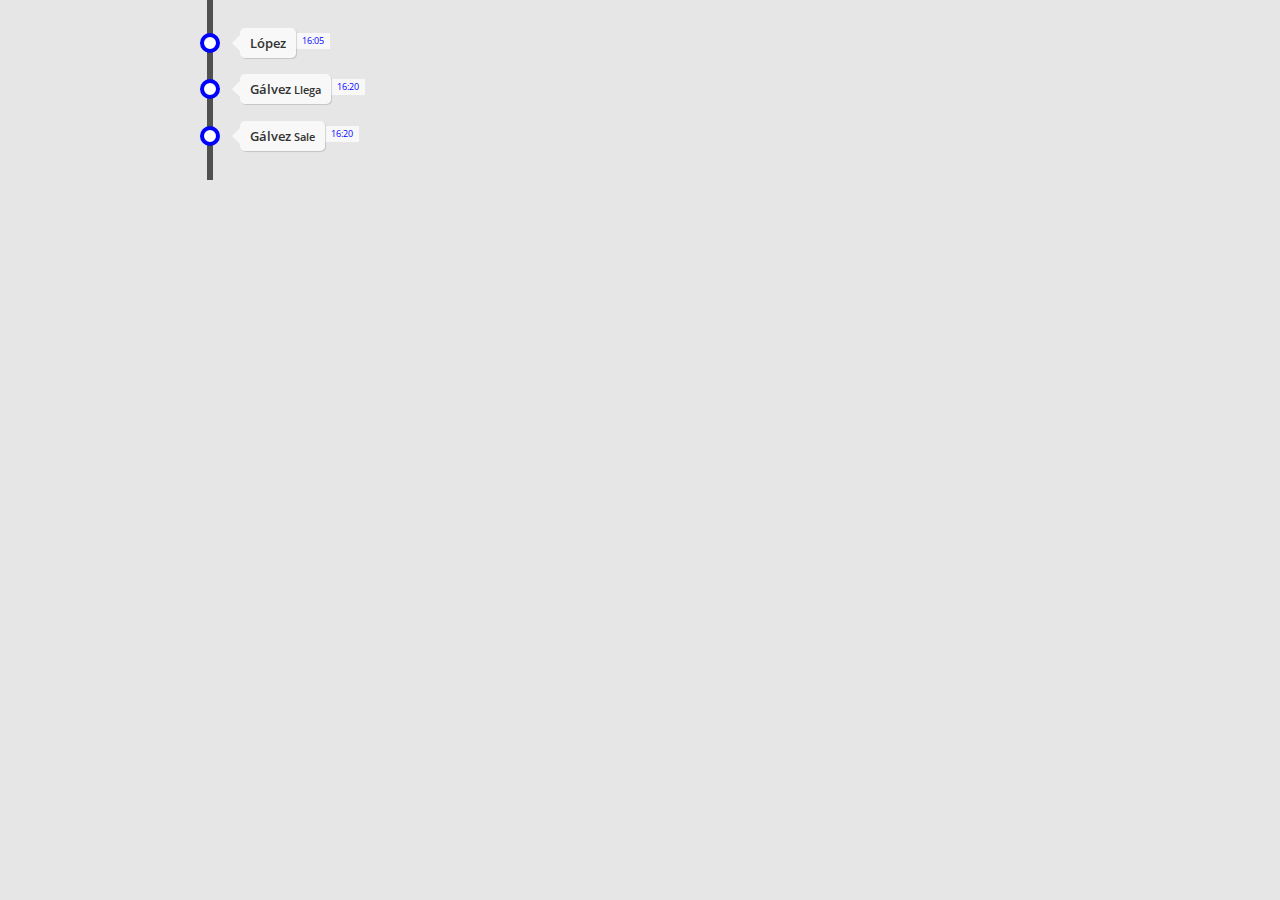
<file: list.html>
<!DOCTYPE html>
<html lang="en">
<head>
    <meta charset="UTF-8">
    <meta name="viewport" content="width=device-width, initial-scale=1.0">
    <meta http-equiv="X-UA-Compatible" content="ie=edge">
    <title>Document</title>
    <link href='https://fonts.googleapis.com/css?family=Open+Sans:400,300,300italic,400italic,600,600italic,700,700italic' rel='stylesheet' type='text/css'>
    <link rel="stylesheet" href="css/main.css">
</head>
<body>

<!-- The Timeline -->

<ul class="timeline">
  <li>
    <div class="direction-r">
      <div class="flag-wrapper">
        <span class="flag">López</span>
        <span class="time-wrapper"><span class="time">16:05</span></span>
      </div>
    </div>
  </li>
  <li>
    <div class="direction-r">
      <div class="flag-wrapper">
        <span class="flag">Gálvez <small>Llega</small></span>
        <span class="time-wrapper"><span class="time">16:20</span></span>
      </div>
    </div>
  </li>
  <li>
    <div class="direction-r">
      <div class="flag-wrapper">
        <span class="flag">Gálvez <small>Sale</small></span>
        <span class="time-wrapper"><span class="time">16:20</span></span>
      </div>
    </div>
  </li>
</ul>

</body>
</html>
</file>
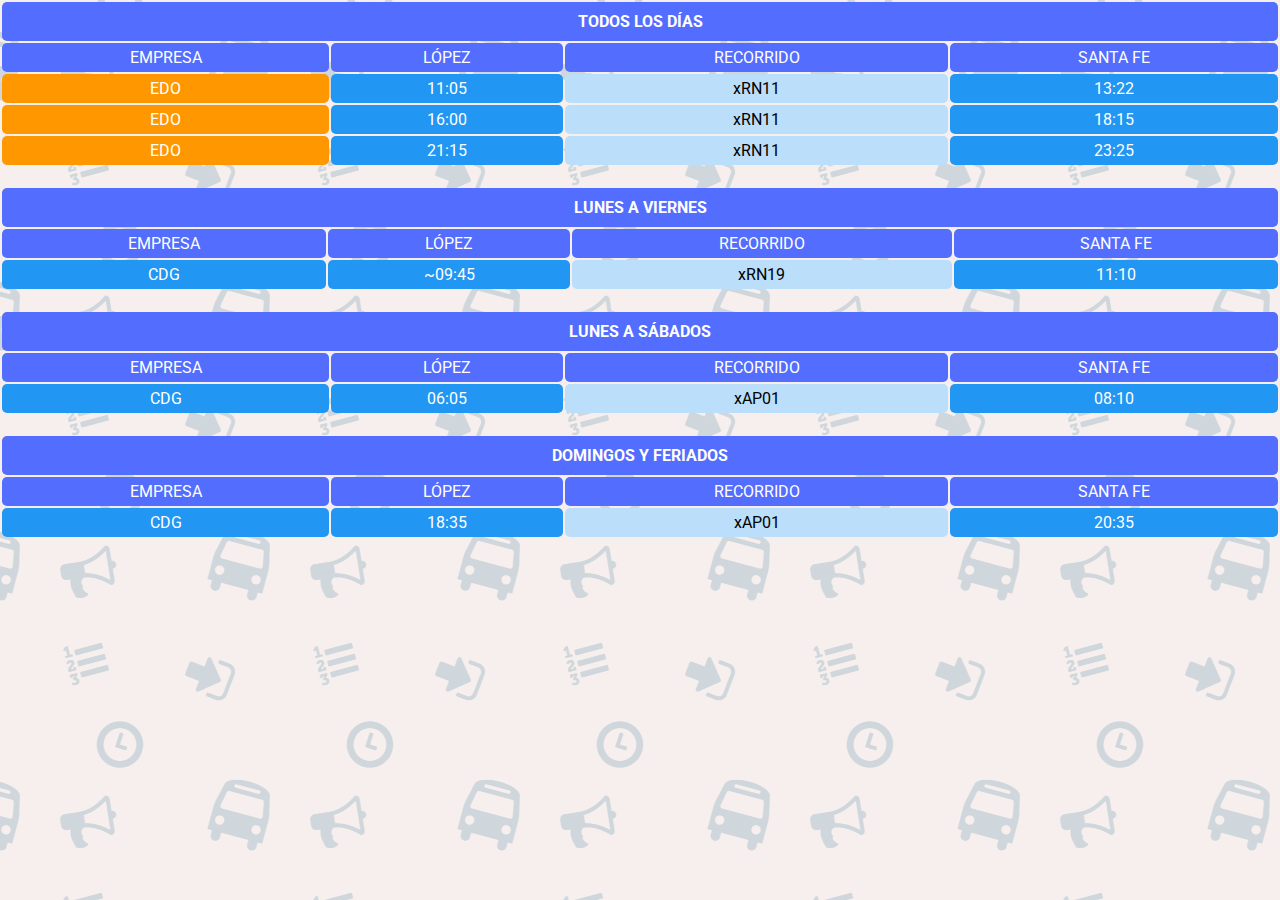
<file: lpz-sf.html>
<!DOCTYPE html>
<html lang="en">

<head>
    <meta charset="UTF-8">
    <meta name="viewport" content="width=device-width, initial-scale=1.0">
    <meta http-equiv="X-UA-Compatible" content="ie=edge">
    <title>López - Santa Fe</title>
    <link href="https://fonts.googleapis.com/css?family=Roboto:400,700&display=swap" rel="stylesheet">
    <link rel="stylesheet" href="main.css">
</head>

<body>
    <table class="horarios">
        <tr>
            <th colspan="4" class="bg-accent text-white">TODOS LOS DÍAS</th>
        </tr>
        <tr>
            <td class="bg-accent text-white">EMPRESA</td>
            <td class="bg-accent text-white">LÓPEZ</td>
            <td class="bg-accent text-white">RECORRIDO</td>
            <td class="bg-accent text-white">SANTA FE</td>
        </tr>
        <tr>
            <td class="bg-orange text-white">EDO</td>
            <td class="bg text-white">11:05</td>
            <td class="bg-light">xRN11</td>
            <td class="bg text-white">13:22</td>
        </tr>
        <tr>
            <td class="bg-orange text-white">EDO</td>
            <td class="bg text-white">16:00</td>
            <td class="bg-light">xRN11</td>
            <td class="bg text-white">18:15</td>
        </tr>
        <tr>
            <td class="bg-orange text-white">EDO</td>
            <td class="bg text-white">21:15</td>
            <td class="bg-light">xRN11</td>
            <td class="bg text-white">23:25</td>
        </tr>
    </table>

    <br>

    <table class="horarios">
        <tr>
            <th colspan="4" class="bg-accent text-white">LUNES A VIERNES</th>
        </tr>
        <tr>
            <td class="bg-accent text-white">EMPRESA</td>
            <td class="bg-accent text-white">LÓPEZ</td>
            <td class="bg-accent text-white">RECORRIDO</td>
            <td class="bg-accent text-white">SANTA FE</td>
        </tr>
        <tr>
            <td class="bg text-white">CDG</td>
            <td class="bg text-white">~09:45</td>
            <td class="bg-light">xRN19</td>
            <td class="bg text-white">11:10</td>
        </tr>
    </table>

    <br>

    <table class="horarios">
        <tr>
            <th colspan="4" class="bg-accent text-white">LUNES A SÁBADOS</th>
        </tr>
        <tr>
            <td class="bg-accent text-white">EMPRESA</td>
            <td class="bg-accent text-white">LÓPEZ</td>
            <td class="bg-accent text-white">RECORRIDO</td>
            <td class="bg-accent text-white">SANTA FE</td>
        </tr>
        <tr>
            <td class="bg text-white">CDG</td>
            <td class="bg text-white">06:05</td>
            <td class="bg-light">xAP01</td>
            <td class="bg text-white">08:10</td>
        </tr>
    </table>

    <br>

    <table class="horarios">
        <tr>
            <th colspan="4" class="bg-accent text-white">DOMINGOS Y FERIADOS</th>
        </tr>
        <tr>
            <td class="bg-accent text-white">EMPRESA</td>
            <td class="bg-accent text-white">LÓPEZ</td>
            <td class="bg-accent text-white">RECORRIDO</td>
            <td class="bg-accent text-white">SANTA FE</td>
        </tr>
        <tr>
            <td class="bg text-white">CDG</td>
            <td class="bg text-white">18:35</td>
            <td class="bg-light">xAP01</td>
            <td class="bg text-white">20:35</td>
        </tr>
    </table>
</body>

</html>
</file>
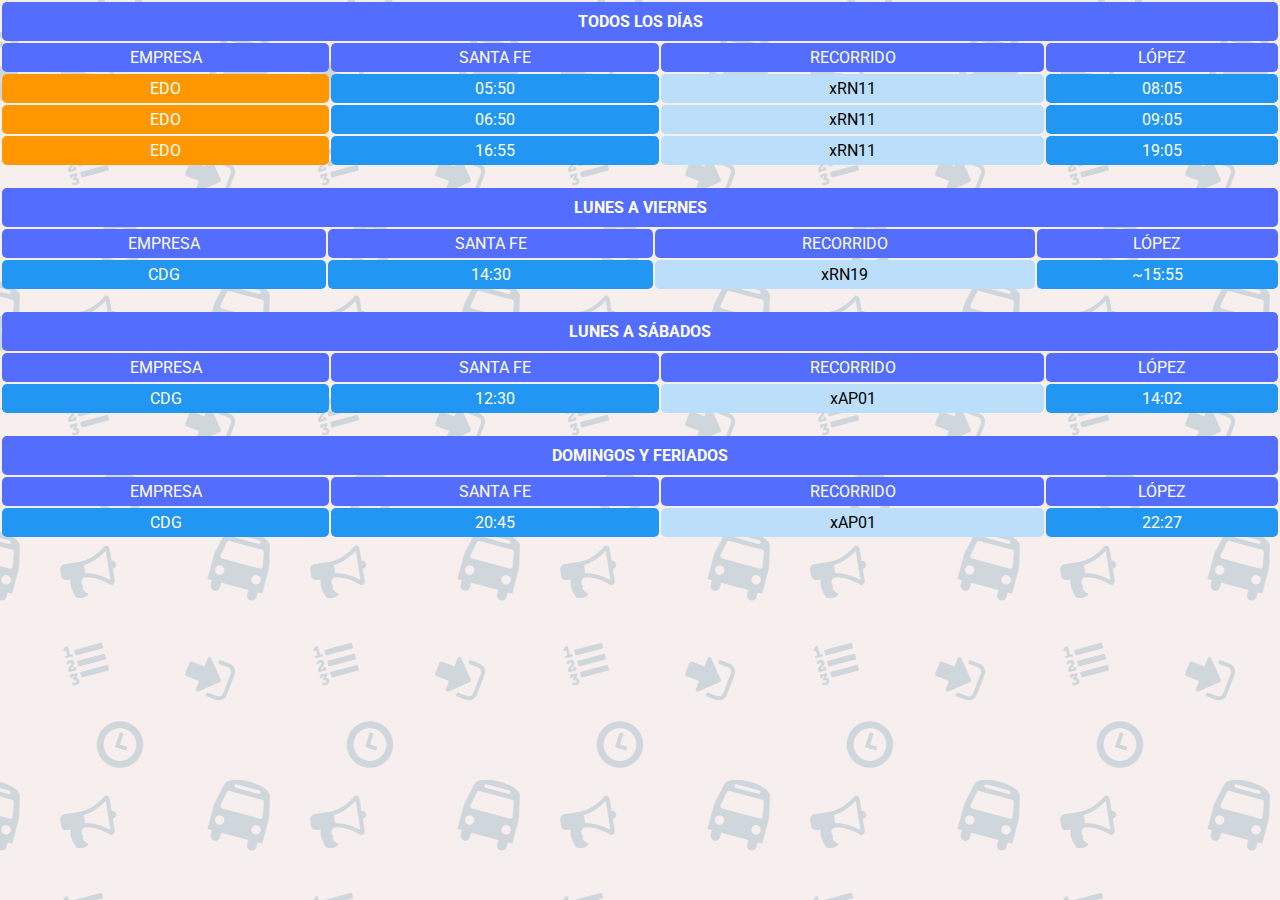
<file: sf-lpz.html>
<!DOCTYPE html>
<html lang="en">

<head>
    <meta charset="UTF-8">
    <meta name="viewport" content="width=device-width, initial-scale=1.0">
    <meta http-equiv="X-UA-Compatible" content="ie=edge">
    <title>Santa Fe - López</title>
    <link href="https://fonts.googleapis.com/css?family=Roboto:400,700&display=swap" rel="stylesheet">
    <link rel="stylesheet" href="main.css">
</head>

<body>
    <table class="horarios">
        <tr>
            <th colspan="4" class="bg-accent text-white">TODOS LOS DÍAS</th>
        </tr>
        <tr>
            <td class="bg-accent text-white">EMPRESA</td>
            <td class="bg-accent text-white">SANTA FE</td>
            <td class="bg-accent text-white">RECORRIDO</td>
            <td class="bg-accent text-white">LÓPEZ</td>
        </tr>
        <tr>
            <td class="bg-orange text-white">EDO</td>
            <td class="bg text-white">05:50</td>
            <td class="bg-light">xRN11</td>
            <td class="bg text-white">08:05</td>
        </tr>
        <tr>
            <td class="bg-orange text-white">EDO</td>
            <td class="bg text-white">06:50</td>
            <td class="bg-light">xRN11</td>
            <td class="bg text-white">09:05</td>
        </tr>
        <tr>
            <td class="bg-orange text-white">EDO</td>
            <td class="bg text-white">16:55</td>
            <td class="bg-light">xRN11</td>
            <td class="bg text-white">19:05</td>
        </tr>
    </table>

    <br>

    <table class="horarios">
        <tr>
            <th colspan="4" class="bg-accent text-white">LUNES A VIERNES</th>
        </tr>
        <tr>
            <td class="bg-accent text-white">EMPRESA</td>
            <td class="bg-accent text-white">SANTA FE</td>
            <td class="bg-accent text-white">RECORRIDO</td>
            <td class="bg-accent text-white">LÓPEZ</td>
        </tr>
        <tr>
            <td class="bg text-white">CDG</td>
            <td class="bg text-white">14:30</td>
            <td class="bg-light">xRN19</td>
            <td class="bg text-white">~15:55</td>
        </tr>
    </table>

    <br>

    <table class="horarios">
        <tr>
            <th colspan="4" class="bg-accent text-white">LUNES A SÁBADOS</th>
        </tr>
        <tr>
            <td class="bg-accent text-white">EMPRESA</td>
            <td class="bg-accent text-white">SANTA FE</td>
            <td class="bg-accent text-white">RECORRIDO</td>
            <td class="bg-accent text-white">LÓPEZ</td>
        </tr>
        <tr>
            <td class="bg text-white">CDG</td>
            <td class="bg text-white">12:30</td>
            <td class="bg-light">xAP01</td>
            <td class="bg text-white">14:02</td>
        </tr>
    </table>

    <br>

    <table class="horarios">
        <tr>
            <th colspan="4" class="bg-accent text-white">DOMINGOS Y FERIADOS</th>
        </tr>
        <tr>
            <td class="bg-accent text-white">EMPRESA</td>
            <td class="bg-accent text-white">SANTA FE</td>
            <td class="bg-accent text-white">RECORRIDO</td>
            <td class="bg-accent text-white">LÓPEZ</td>
        </tr>
        <tr>
            <td class="bg text-white">CDG</td>
            <td class="bg text-white">20:45</td>
            <td class="bg-light">xAP01</td>
            <td class="bg text-white">22:27</td>
        </tr>
    </table>
</body>

</html>
</file>
<file: css/main.css>
/* CÓDIGO HEREDADO DE LA PLANTILLA TIMELINE */
body {
    margin: 0;
    padding: 0;
    background: #e6e6e6;
    color: #323232;
    font-family: 'Open Sans', sans-serif;
    font-size: 80%;
    line-height: 1.6em;
  }
  
  .timeline {
    position: relative;
    width: 860px;
    margin: 0px auto;
    padding: 20px;
    list-style-type: none;
  }

  .timeline:before {
    position: absolute;
    top: 0;
    content: ' ';
    display: block;
    width: 6px;
    height: 100%;
    margin-left: -3px;
    background: #505050;
    z-index: 5;
  }

  .timeline li {
    padding: 1em 0;
  }

  .timeline li::after {
    content: "";
    display: block;
    height: 0;
    clear: both;
    visibility: hidden;
  }
  
  .direction-r {
    position: relative;
    width: 400px;
    margin-left: 30px;
  }

  .direction-r .flag {
    box-shadow: 1px 1px 1px rgba(0, 0, 0, 0.15);
  }

  .direction-r .flag:after {
    content: "";
    position: absolute;
    right: 100%;
    top: 50%;
    height: 0;
    width: 0;
    margin-top: -8px;
    border: solid transparent;
    border-right-color: #f8f8f8;
    border-width: 8px;
    pointer-events: none;
  }

.direction-r .flag:before {
    left: -40px;
}

.direction-r .time-wrapper {
    float: right;
}
  
.flag-wrapper {
    position: relative;
    display: inline-block;
    text-align: center;
}

.flag-wrapper .flag {
    position: relative;
    display: inline;
    background: #f8f8f8;
    padding: 6px 10px;
    border-radius: 5px;
    font-weight: 600;
    text-align: left;
}
  
.direction-l .flag:before,
.direction-r .flag:before {
    position: absolute;
    top: 50%;
    right: -40px;
    content: ' ';
    display: block;
    width: 12px;
    height: 12px;
    margin-top: -10px;
    background: #fff;
    border-radius: 10px;
    border: 4px solid blue;
    z-index: 10;
}
  
.time-wrapper {
    display: inline;
    line-height: 1em;
    font-size: 0.66666em;
    color: blue;
    vertical-align: middle;
}

.time-wrapper .time {
    display: inline-block;
    padding: 4px 6px;
    background: #f8f8f8;
}
</file>
<file: main.css>
* {
    font-family: 'Roboto', sans-serif;
    text-align: center;
    margin: 0;
    padding: 0;
}

body {
    background-image: url("img/bg.png");
}

.horarios {
    width: 100%;
}

.horarios tr th {
    border-radius: 5px;
    padding: 10px;
}

.horarios tr td {
    border-radius: 5px;
    padding: 5px;
}

.bg-light {
    background: #BBDEFB;
}

.bg {
    background: #2196F3;
}

.text-white {
    color: white;
}

.bg-orange {
    background: #FF9800;
}

.bg-accent {
    background: #536DFE;
}
</file>
